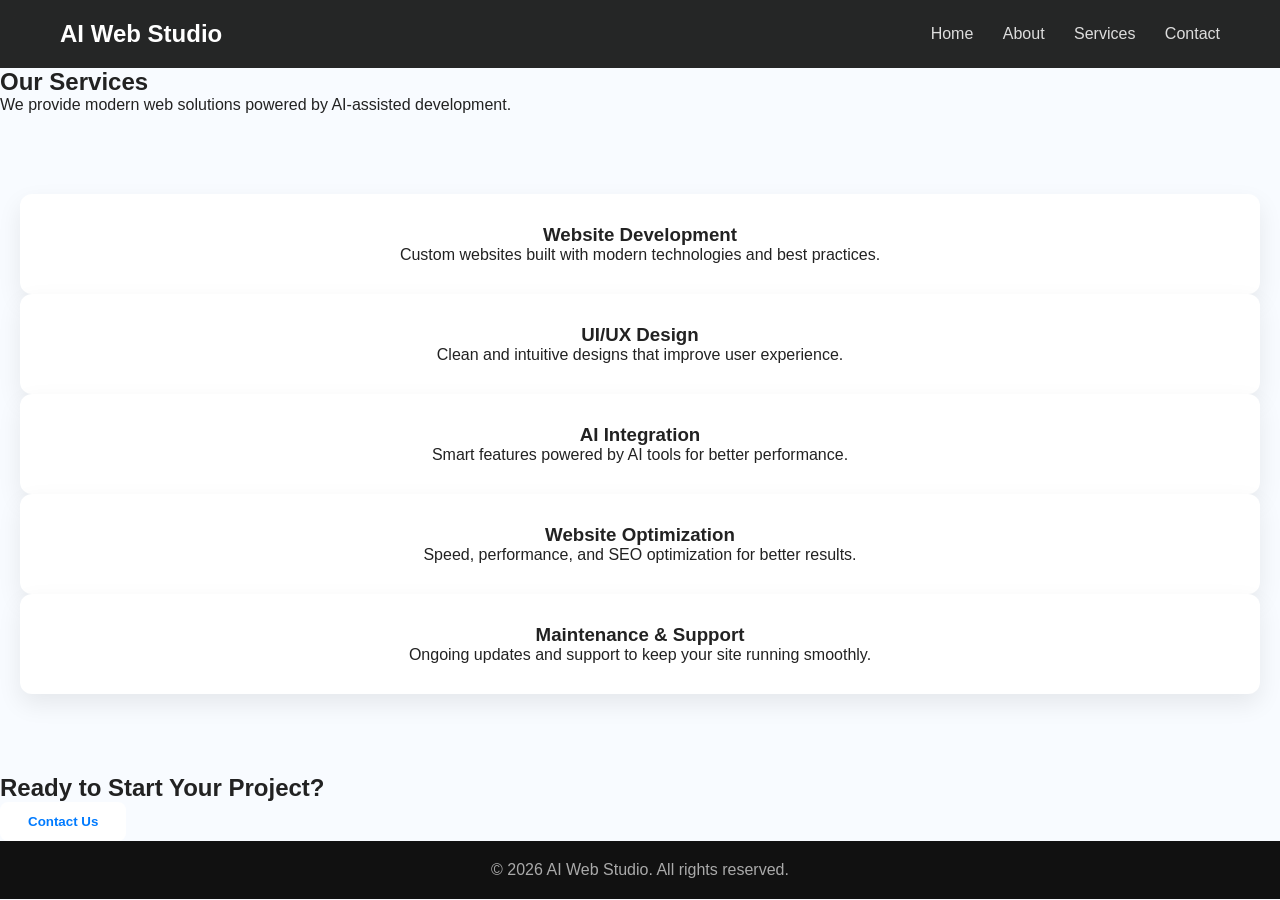
<file: services.html>
<!DOCTYPE html>
<html lang="en">
<head>
  <meta charset="UTF-8">
  <meta name="viewport" content="width=device-width, initial-scale=1.0">
  <title>Services - AI Web Studio</title>
  <link rel="stylesheet" href="style.css">
</head>
<body>

  <!-- NAVBAR -->
  <nav>
    <h2>AI Web Studio</h2>
    <div>
      <a href="index.html">Home</a>
      <a href="about.html">About</a>
      <a href="services.html">Services</a>
      <a href="contact.html">Contact</a>
    </div>
  </nav>

  <!-- SERVICES HEADER -->
  <section>
    <h1>Our Services</h1>
    <p>We provide modern web solutions powered by AI-assisted development.</p>
  </section>

  <!-- SERVICES LIST -->
  <section>
    <div class="services">

      <div class="card">
        <h3>Website Development</h3>
        <p>Custom websites built with modern technologies and best practices.</p>
      </div>

      <div class="card">
        <h3>UI/UX Design</h3>
        <p>Clean and intuitive designs that improve user experience.</p>
      </div>

      <div class="card">
        <h3>AI Integration</h3>
        <p>Smart features powered by AI tools for better performance.</p>
      </div>

      <div class="card">
        <h3>Website Optimization</h3>
        <p>Speed, performance, and SEO optimization for better results.</p>
      </div>

      <div class="card">
        <h3>Maintenance & Support</h3>
        <p>Ongoing updates and support to keep your site running smoothly.</p>
      </div>

    </div>
  </section>

  <!-- CTA -->
  <section>
    <h2>Ready to Start Your Project?</h2>
    <a href="contact.html">
      <button>Contact Us</button>
    </a>
  </section>

  <!-- FOOTER -->
  <footer>
    <p>© 2026 AI Web Studio. All rights reserved.</p>
  </footer>

</body>
</html>
</file>
<file: style.css>
/* RESET */
* {
  margin: 0;
  padding: 0;
  box-sizing: border-box;
}

/* BODY */
body {
  font-family: 'Segoe UI', sans-serif;
  background: #f8fbff;
  color: #222;
}

/* NAVBAR */
nav {
  display: flex;
  justify-content: space-between;
  align-items: center;
  padding: 20px 60px;
  background: rgba(0,0,0,0.85);
  backdrop-filter: blur(10px);
  position: sticky;
  top: 0;
}

nav h2 {
  color: #fff;
}

nav a {
  color: #ddd;
  margin-left: 25px;
  text-decoration: none;
  transition: 0.3s;
}

nav a:hover {
  color: #00c6ff;
}

/* HERO */
.hero {
  padding: 100px 60px;
  background: linear-gradient(135deg, #007bff, #00c6ff);
  color: white;
}

.hero-container {
  display: flex;
  align-items: center;
  justify-content: space-between;
  max-width: 1100px;
  margin: auto;
  gap: 40px;
}

.hero-text {
  flex: 1;
}

.hero-text h1 {
  font-size: 48px;
  margin-bottom: 20px;
}

.hero-text p {
  font-size: 18px;
  margin-bottom: 25px;
}

.hero-image img {
  width: 400px;
  border-radius: 12px;
}

/* BUTTON */
button {
  background: white;
  color: #007bff;
  padding: 12px 28px;
  border: none;
  border-radius: 8px;
  font-weight: 600;
  cursor: pointer;
  transition: 0.3s;
}

button:hover {
  transform: translateY(-3px);
}

/* SERVICES */
.services {
  padding: 80px 20px;
  text-align: center;
}

.services h2 {
  margin-bottom: 40px;
  font-size: 32px;
}

.services-grid {
  display: flex;
  gap: 25px;
  max-width: 1100px;
  margin: auto;
}

.card {
  background: white;
  padding: 30px;
  border-radius: 12px;
  flex: 1;
  box-shadow: 0 10px 25px rgba(0,0,0,0.08);
  transition: 0.3s;
}

.card:hover {
  transform: translateY(-10px);
  box-shadow: 0 20px 40px rgba(0,0,0,0.15);
}

.icon {
  font-size: 30px;
  margin-bottom: 15px;
}

/* ABOUT */
.about {
  max-width: 800px;
  margin: 80px auto;
  text-align: center;
}

/* FOOTER */
footer {
  background: #111;
  color: #aaa;
  text-align: center;
  padding: 20px;
}

/* RESPONSIVE */
@media (max-width: 768px) {

  .hero-container {
    flex-direction: column;
    text-align: center;
  }

  .services-grid {
    flex-direction: column;
  }

  .hero-image img {
    width: 100%;
  }
}
/* CONTACT CLEAN FIX */
.contact-section {
  padding: 100px 20px;
}

.contact-container {
  max-width: 1100px;
  margin: auto;
  display: grid;
  grid-template-columns: 1fr 1fr;
  gap: 60px;
}

/* LEFT */
.contact-info h1 {
  font-size: 40px;
  margin-bottom: 20px;
}

.contact-info p {
  color: #555;
  margin-bottom: 10px;
}

.info-box {
  margin-top: 20px;
  padding: 20px;
  background: #f1f5f9;
  border-radius: 10px;
}

/* RIGHT */
.contact-form {
  background: #fff;
  padding: 30px;
  border-radius: 12px;
  box-shadow: 0 10px 30px rgba(0,0,0,0.1);
}

/* FORM STACK */
.form-stack {
  display: flex;
  flex-direction: column;
  gap: 15px;
}

.form-stack input,
.form-stack textarea {
  width: 100%;
  padding: 12px;
  border: 1px solid #ccc;
  border-radius: 6px;
}

.form-stack textarea {
  height: 120px;
}

.form-stack button {
  padding: 12px;
  background: #007bff;
  color: #fff;
  border-radius: 6px;
  border: none;
  font-weight: 600;
}

/* MOBILE */
@media (max-width: 768px) {
  .contact-container {
    grid-template-columns: 1fr;
  }
}
.contact-form {
  animation: fadeIn 0.6s ease;
}

@keyframes fadeIn {
  from {
    opacity: 0;
    transform: translateY(20px);
  }
  to {
    opacity: 1;
    transform: translateY(0);
  }
}
.form-stack button:hover {
  transform: translateY(-2px);
  box-shadow: 0 5px 15px rgba(0,0,0,0.2);
}
.form-stack input:focus,
.form-stack textarea:focus {
  border-color: #007bff;
  outline: none;
  box-shadow: 0 0 8px rgba(0,123,255,0.3);
}
</file>
